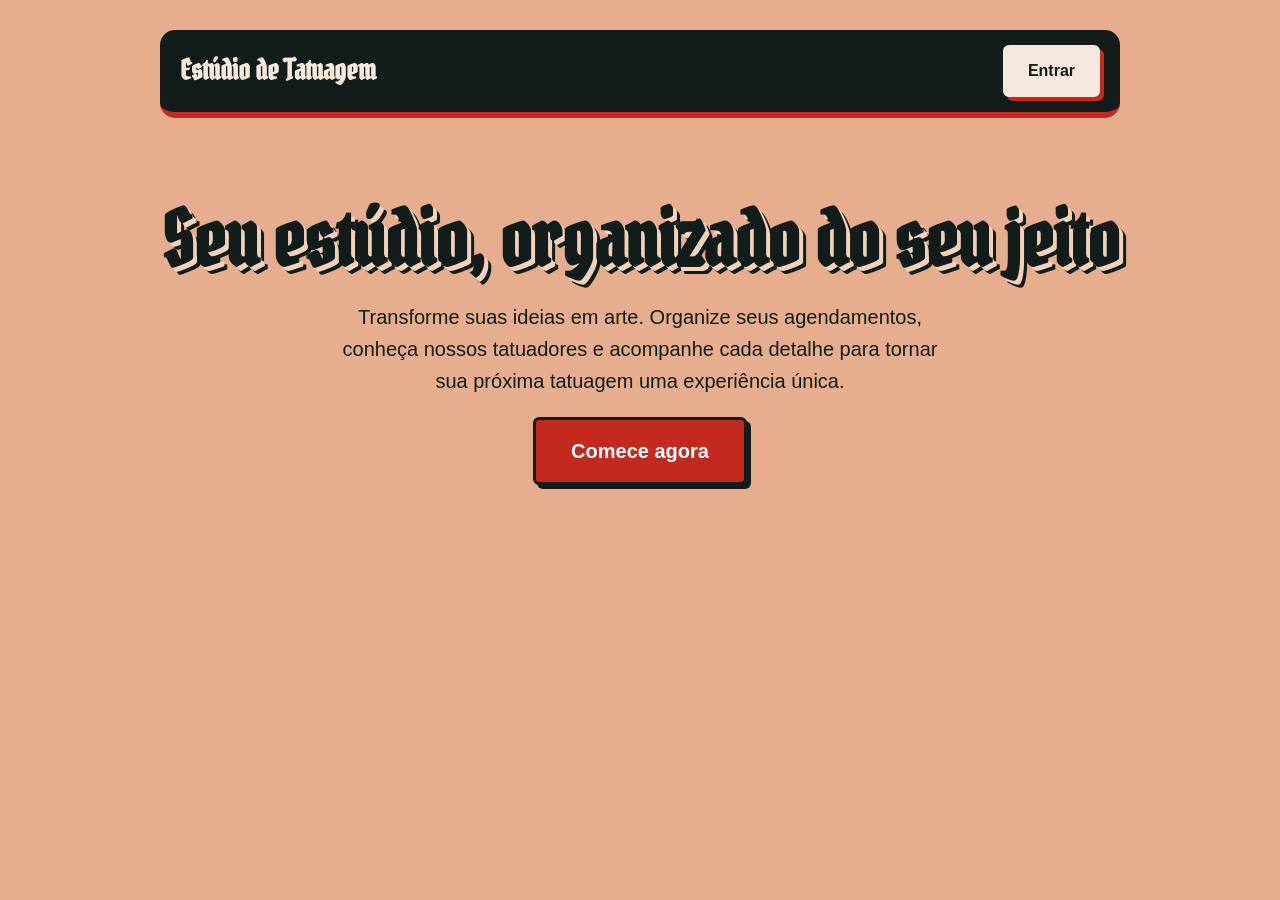
<file: frontend/index.html>
<!DOCTYPE html>
<html lang="pt-br">

<head>
  <meta charset="UTF-8">
  <title>Estúdio de Tatuagem</title>
  <link rel="stylesheet" href="index.css">
</head>

<body>

  <div class="container pt-4">
    <nav class="navbar navbar-dark bg-dark">
      <div class="container">
        <span class="navbar-brand">Estúdio de Tatuagem</span>
        <div>
          <a href="login.html" class="btn btn-light">Entrar</a>
        </div>
      </div>
    </nav>
  </div>

  <div class="container py-5 text-center">
    <h1 class="display-4">Seu estúdio, organizado do seu jeito</h1>
    <p class="lead">
      Transforme suas ideias em arte. Organize seus agendamentos, conheça nossos tatuadores e acompanhe cada detalhe
      para tornar sua próxima tatuagem uma experiência única.

    </p>
    <a href="cadastro.html" class="btn btn-primary btn-lg mt-3">Comece agora</a>
  </div>

</body>

</html>
</file>
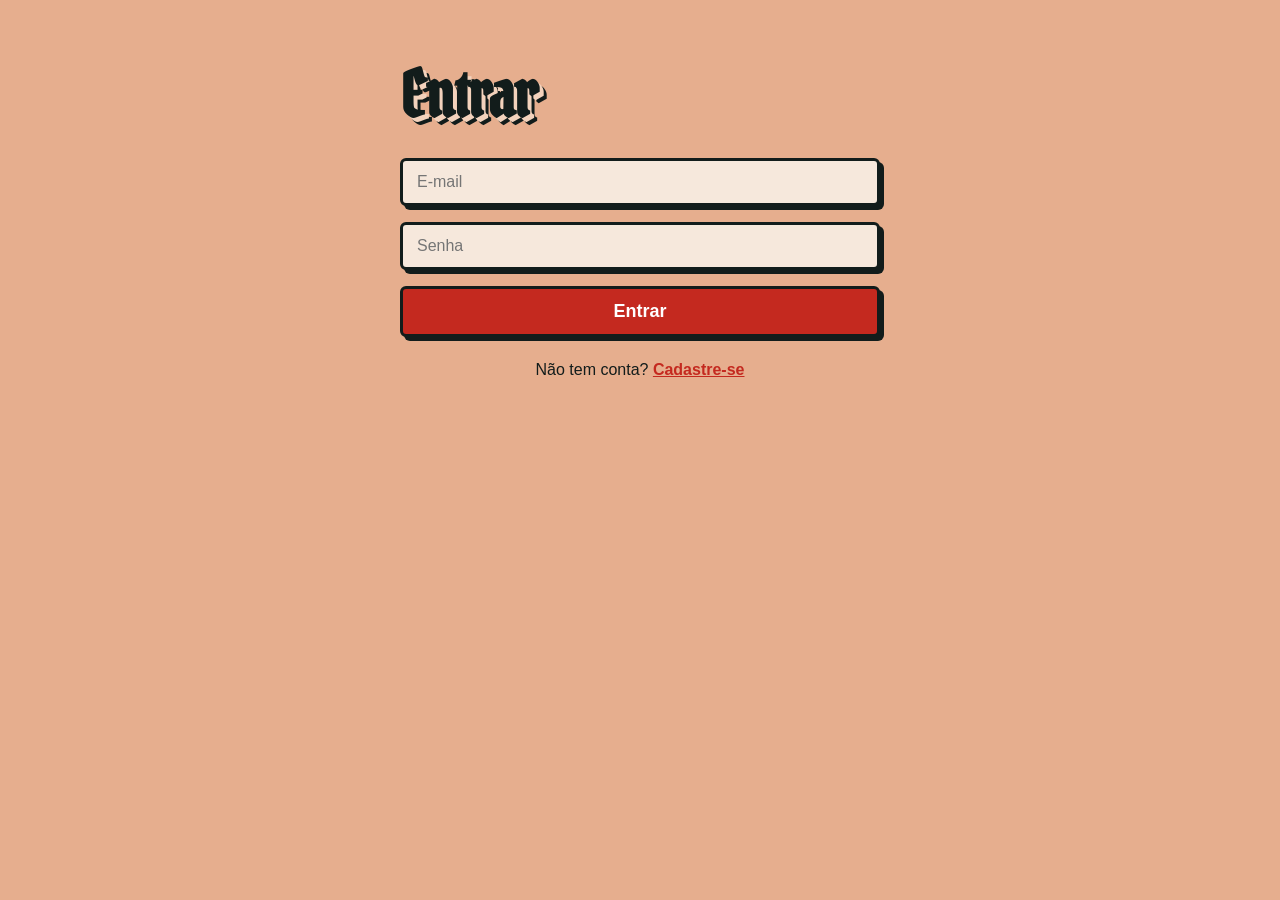
<file: frontend/agendamento.html>
<!DOCTYPE html>
<html lang="pt-br">

<head>
    <meta charset="UTF-8">
    <title>Agendamentos — Estúdio de Tatuagem</title>
    <link href="https://cdn.jsdelivr.net/npm/bootstrap@5.3.0/dist/css/bootstrap.min.css" rel="stylesheet">
</head>

<body class="container py-4">

    <nav class="navbar navbar-dark bg-dark mb-4">
        <div class="container">
            <span class="navbar-brand">Estúdio de Tatuagem</span>
            <div>
                <a href="clientes.html" class="text-light me-3">Clientes</a>
                <a href="senioridade.html" class="text-light me-3">Senioridade</a>
                <a href="estilos.html" class="text-light me-3">Estilos</a>
                <a href="tatuadores.html" class="text-light me-3">Tatuadores</a>
                <a href="agendamentos.html" class="text-light me-3">Agendamentos</a>
                <button onclick="sair()" class="btn btn-outline-light btn-sm">Sair</button>
            </div>
        </div>
    </nav>

    <h1>Agendamentos</h1>

    <!-- Formulário para cadastrar novo agendamento -->
    <form id="form-agendamento" class="row g-2 mt-2 mb-4">
        <div class="col-md-3">
            <select id="idcliente" class="form-select" required>
                <option value="">Cliente...</option>
            </select>
        </div>
        <div class="col-md-3">
            <select id="idtatuador" class="form-select" required>
                <option value="">Tatuador...</option>
            </select>
        </div>
        <div class="col-md-2">
            <input type="date" id="dataagendamento" class="form-control" required>
        </div>
        <div class="col-md-2">
            <input type="time" id="horaagendamento" class="form-control" required>
        </div>
        <div class="col-md-2">
            <input type="number" id="valortatuagem" class="form-control" placeholder="Valor (R$)" step="0.01" min="0">
        </div>
        <div class="col-md-12">
            <textarea id="descricaotatuagem" class="form-control" placeholder="Descrição da tatuagem"></textarea>
        </div>

        <div class="col-md-4">
            <label class="form-label">Desenho aprovado (imagem)</label>
            <input type="file" id="desenho" class="form-control" accept="image/*">
        </div>

        <!-- Esse bloco começa escondido — só aparece quando estamos editando um agendamento existente -->
        <div class="col-md-3" id="bloco-status" style="display: none;">
            <select id="status" class="form-select">
                <option value="pendente">Pendente</option>
                <option value="confirmado">Confirmado</option>
                <option value="concluido">Concluído</option>
                <option value="cancelado">Cancelado</option>
            </select>
        </div>

        <div class="col-md-2">
            <button id="btn-submit-agendamento" type="submit" class="btn btn-primary w-100">Cadastrar</button>
        </div>
    </form>

    <!-- Tabela onde os agendamentos vão aparecer -->
    <table class="table table-bordered">
        <thead>
            <tr>
                <th>ID</th>
                <th>Cliente</th>
                <th>Tatuador</th>
                <th>Data</th>
                <th>Hora</th>
                <th>Valor</th>
                <th>Status</th>
                <th>Desenho</th>
                <th>Ações</th>
            </tr>
        </thead>
        <tbody id="corpo-tabela">
            <!-- os agendamentos vão aparecer aqui -->
        </tbody>
    </table>

    <script src="js/auth.js"></script>
    <script src="js/agendamentos.js"></script>

</body>

</html>
</file>
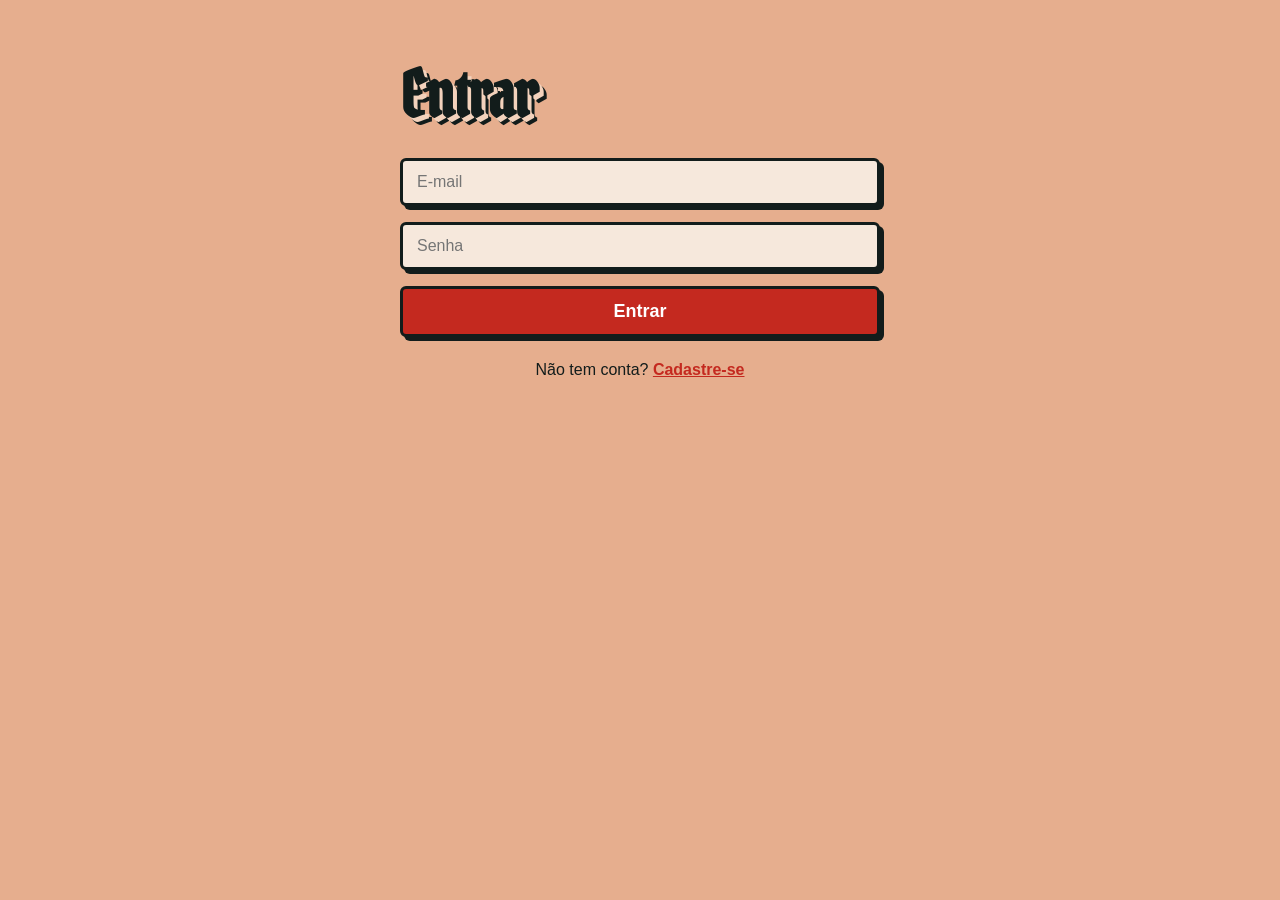
<file: frontend/agendamentos.html>
<!DOCTYPE html>
<html lang="pt-br">

<head>
    <meta charset="UTF-8">
    <title>Agendamentos — Estúdio de Tatuagem</title>
    <link href="agendamentos.css" rel="stylesheet">
</head>

<body class="container py-4">

    <nav class="navbar navbar-dark bg-dark mb-4">
        <div class="container">
            <span class="navbar-brand">Estúdio de Tatuagem</span>
            <div>
                <a href="clientes.html" class="text-light me-3">Clientes</a>
                <a href="senioridade.html" class="text-light me-3">Senioridade</a>
                <a href="estilos.html" class="text-light me-3">Estilos</a>
                <a href="tatuadores.html" class="text-light me-3">Tatuadores</a>
                <a href="agendamentos.html" class="text-light me-3">Agendamentos</a>
                <button onclick="sair()" class="btn btn-outline-light btn-sm">Sair</button>
            </div>
        </div>
    </nav>

    <h1>Agendamentos</h1>

    <!-- Formulário para cadastrar novo agendamento -->
    <form id="form-agendamento" class="row g-2 mt-2 mb-4">
        <div class="col-md-3">
            <select id="idcliente" class="form-select" required>
                <option value="">Cliente...</option>
            </select>
        </div>
        <div class="col-md-3">
            <select id="idtatuador" class="form-select" required>
                <option value="">Tatuador...</option>
            </select>
        </div>
        <div class="col-md-2">
            <input type="date" id="dataagendamento" class="form-control" required>
        </div>
        <div class="col-md-2">
            <input type="time" id="horaagendamento" class="form-control" required>
        </div>
        <div class="col-md-2">
            <input type="number" id="valortatuagem" class="form-control" placeholder="Valor (R$)" step="0.01" min="0">
        </div>
        <div class="col-md-12">
            <textarea id="descricaotatuagem" class="form-control" placeholder="Descrição da tatuagem"></textarea>
        </div>

        <div class="col-md-4">
            <label class="form-label">Desenho aprovado (imagem)</label>
            <input type="file" id="desenho" class="form-control" accept="image/*">
        </div>

        <!-- Esse bloco começa escondido — só aparece quando estamos editando um agendamento existente -->
        <div class="col-md-3" id="bloco-status" style="display: none;">
            <select id="status" class="form-select">
                <option value="pendente">Pendente</option>
                <option value="confirmado">Confirmado</option>
                <option value="concluido">Concluído</option>
                <option value="cancelado">Cancelado</option>
            </select>
        </div>

        <div class="col-md-2">
            <button id="btn-submit-agendamento" type="submit" class="btn btn-primary w-100">Cadastrar</button>
        </div>
    </form>

    <!-- Tabela onde os agendamentos vão aparecer -->
    <table class="table table-bordered">
        <thead>
            <tr>
                <th>ID</th>
                <th>Cliente</th>
                <th>Tatuador</th>
                <th>Data</th>
                <th>Hora</th>
                <th>Valor</th>
                <th>Status</th>
                <th>Desenho</th>
                <th>Ações</th>
            </tr>
        </thead>
        <tbody id="corpo-tabela">
            <!-- os agendamentos vão aparecer aqui -->
        </tbody>
    </table>

    <script src="js/auth.js"></script>
    <script src="js/agendamentos.js"></script>

</body>

</html>
</file>
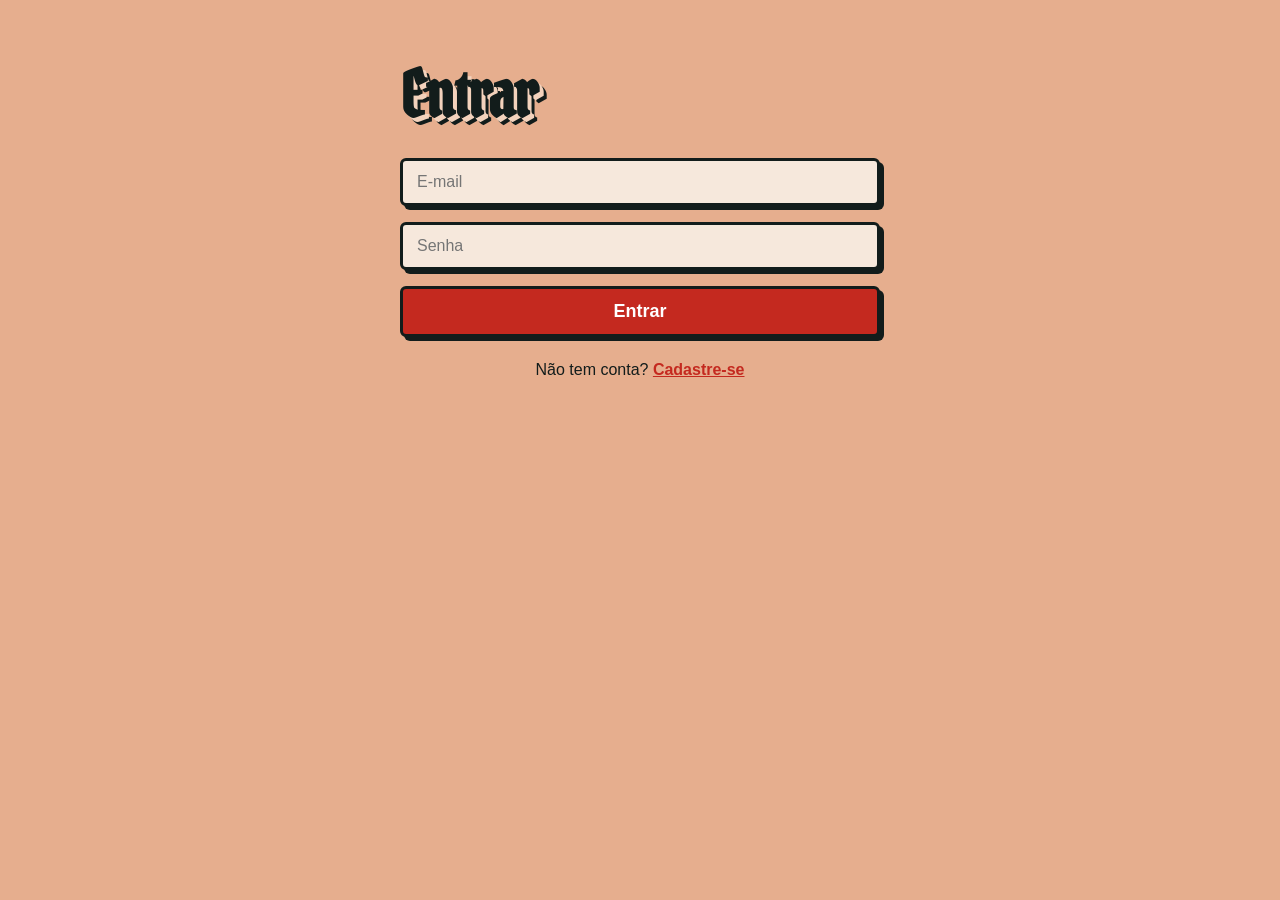
<file: frontend/cadastro.html>
<!DOCTYPE html>
<html lang="pt-br">
<head>
  <meta charset="UTF-8">
  <title>Cadastro — Estúdio de Tatuagem</title>
  <link href="cadastro.css" rel="stylesheet">
</head>
<body class="container py-5" style="max-width: 480px;">

  <h1 class="mb-4">Criar conta</h1>

  <form id="form-cadastro">
    <div class="mb-3">
      <input type="text" id="nome" class="form-control" placeholder="Nome" required>
    </div>
    <div class="mb-3">
      <input type="email" id="email" class="form-control" placeholder="E-mail" required>
    </div>
    <div class="mb-3">
      <input type="password" id="senha" class="form-control" placeholder="Senha" required>
    </div>
    <button type="submit" class="btn btn-primary w-100">Cadastrar</button>
  </form>

  <p class="mt-3 text-center">
    Já tem conta? <a href="login.html">Entrar</a>
  </p>

  <script src="js/auth.js"></script>
  <script src="js/cadastro.js"></script>

</body>
</html>
</file>
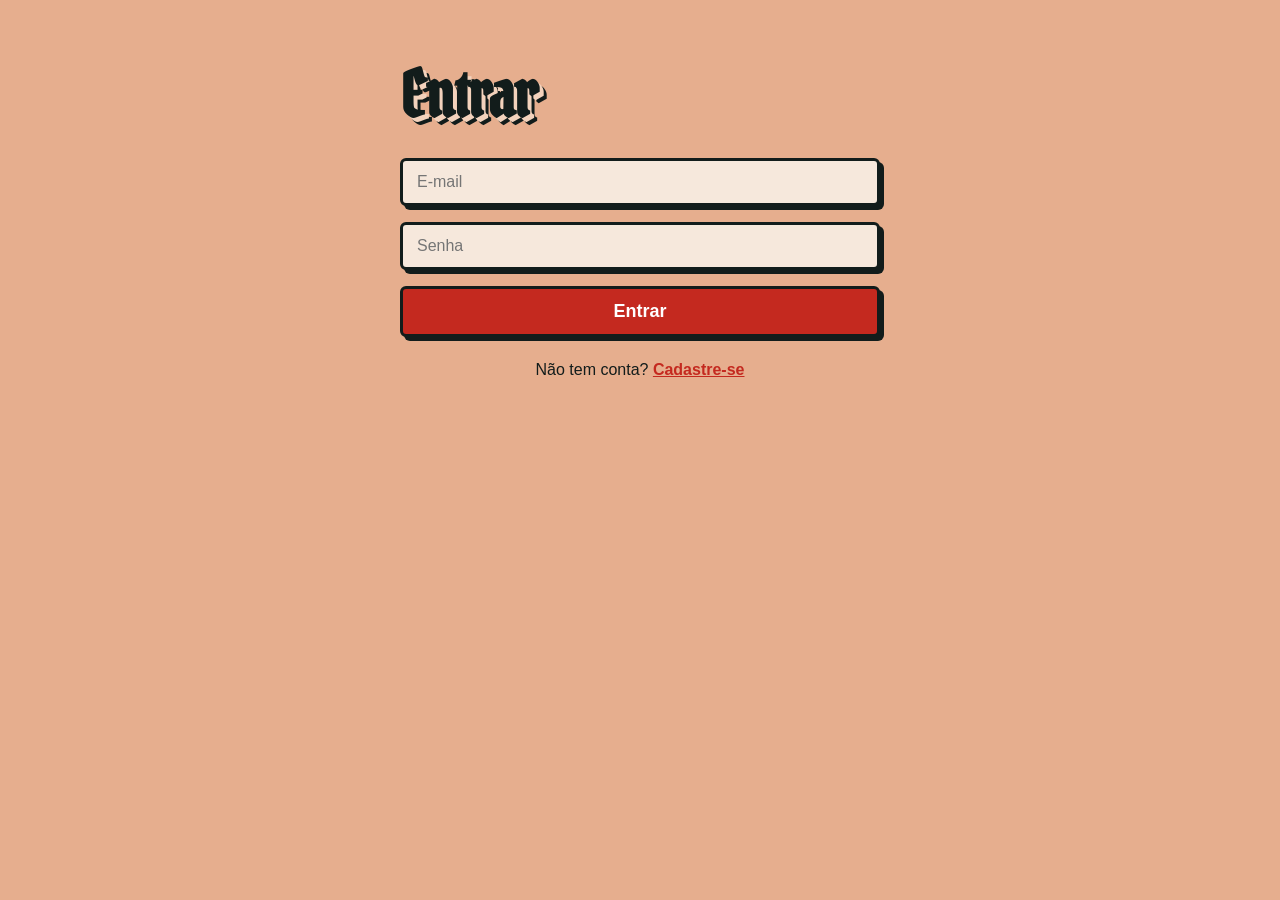
<file: frontend/clientes.html>
<!DOCTYPE html>
<html lang="pt-br">

<head>
  <meta charset="UTF-8">
  <title>Clientes — Estúdio de Tatuagem</title>
  <link href="clientes.css" rel="stylesheet">
</head>

<body class="container py-4">

  <nav class="navbar navbar-dark bg-dark mb-4">
    <div class="container">
      <span class="navbar-brand">Estúdio de Tatuagem</span>
      <div>
        <a href="clientes.html" class="text-light me-3">Clientes</a>
        <a href="senioridade.html" class="text-light me-3">Senioridade</a>
        <a href="estilos.html" class="text-light me-3">Estilos</a>
        <a href="tatuadores.html" class="text-light me-3">Tatuadores</a>
        <a href="agendamentos.html" class="text-light me-3">Agendamentos</a>
        <button onclick="sair()" class="btn btn-outline-light btn-sm">Sair</button>
      </div>
    </div>
  </nav>

  <h1>Clientes</h1>

  <!-- Formulário para cadastrar novo cliente -->
  <form id="form-cliente" class="row g-2 mt-2 mb-4">
    <div class="col-md-3">
      <input type="text" id="nome" class="form-control" placeholder="Nome" required>
    </div>
    <div class="col-md-2">
      <input type="text" id="cpf" class="form-control" placeholder="CPF (só números)" required>
    </div>
    <div class="col-md-2">
      <input type="text" id="telefone" class="form-control" placeholder="Telefone">
    </div>
    <div class="col-md-2">
      <input type="text" id="cidade" class="form-control" placeholder="Cidade">
    </div>
    <div class="col-md-1">
      <input type="text" id="uf" class="form-control" placeholder="UF" maxlength="2">
    </div>
    <div class="col-md-2">
      <button id="btn-submit-cliente" type="submit" class="btn btn-primary w-100">Cadastrar</button>
    </div>
  </form>

  <!-- Tabela onde os clientes vão aparecer -->
  <table class="table table-bordered">
    <thead>
      <tr>
        <th>ID</th>
        <th>Nome</th>
        <th>CPF</th>
        <th>Telefone</th>
        <th>Cidade</th>
        <th>UF</th>
        <th>Ações</th>
      </tr>
    </thead>
    <tbody id="corpo-tabela">
      <!-- os clientes vão aparecer aqui -->
    </tbody>
  </table>

  <script src="js/auth.js"></script>
  <!-- Importa o arquivo JavaScript separado -->
  <script src="js/clientes.js"></script>

</body>

</html>
</file>
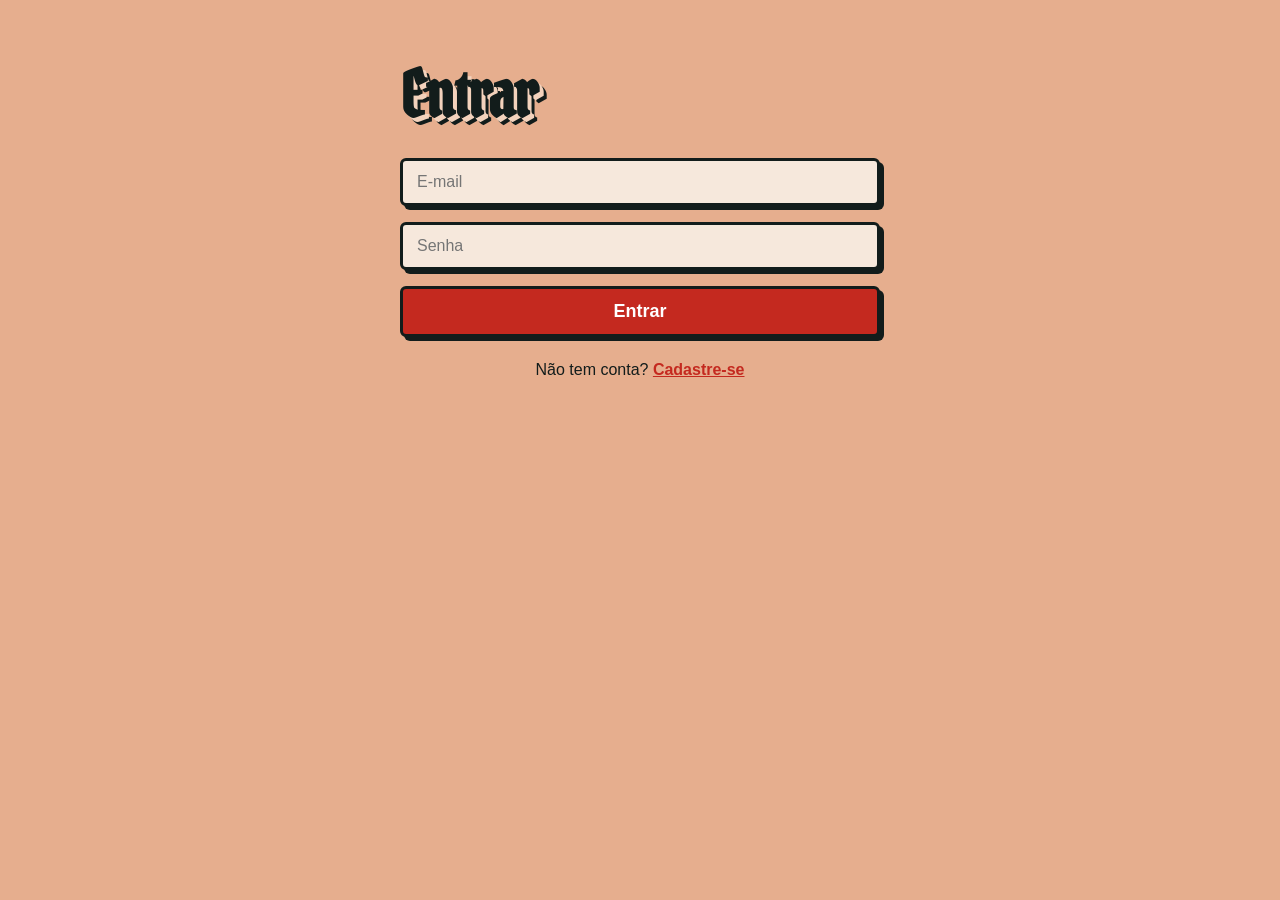
<file: frontend/estilos.html>
<!DOCTYPE html>
<html lang="pt-br">

<head>
  <meta charset="UTF-8">
  <title>Estilos — Estúdio de Tatuagem</title>
  <link href="estilos.css" rel="stylesheet">
</head>

<body class="container py-4">

  <nav class="navbar navbar-dark bg-dark mb-4">
    <div class="container">
      <span class="navbar-brand">Estúdio de Tatuagem</span>
      <div>
        <a href="clientes.html" class="text-light me-3">Clientes</a>
        <a href="senioridade.html" class="text-light me-3">Senioridade</a>
        <a href="estilos.html" class="text-light me-3">Estilos</a>
        <a href="tatuadores.html" class="text-light me-3">Tatuadores</a>
        <a href="agendamentos.html" class="text-light me-3">Agendamentos</a>
        <button onclick="sair()" class="btn btn-outline-light btn-sm">Sair</button>
      </div>
    </div>
  </nav>

  <h1>Estilos</h1>

  <form id="form-estilo" class="row g-2 mt-2 mb-4">
    <div class="col-md-4">
      <input type="text" id="descricao" class="form-control" placeholder="Descrição (ex: Blackwork)" required>
    </div>
    <div class="col-md-2">
      <button id="btn-submit-estilo" type="submit" class="btn btn-primary w-100">Cadastrar</button>
    </div>
  </form>

  <table class="table table-bordered">
    <thead>
      <tr>
        <th>ID</th>
        <th>Descrição</th>
        <th>Ações</th>
      </tr>
    </thead>
    <tbody id="corpo-tabela">
    </tbody>
  </table>

  <script src="js/auth.js"></script>
  <script src="js/estilos.js"></script>

</body>

</html>
</file>
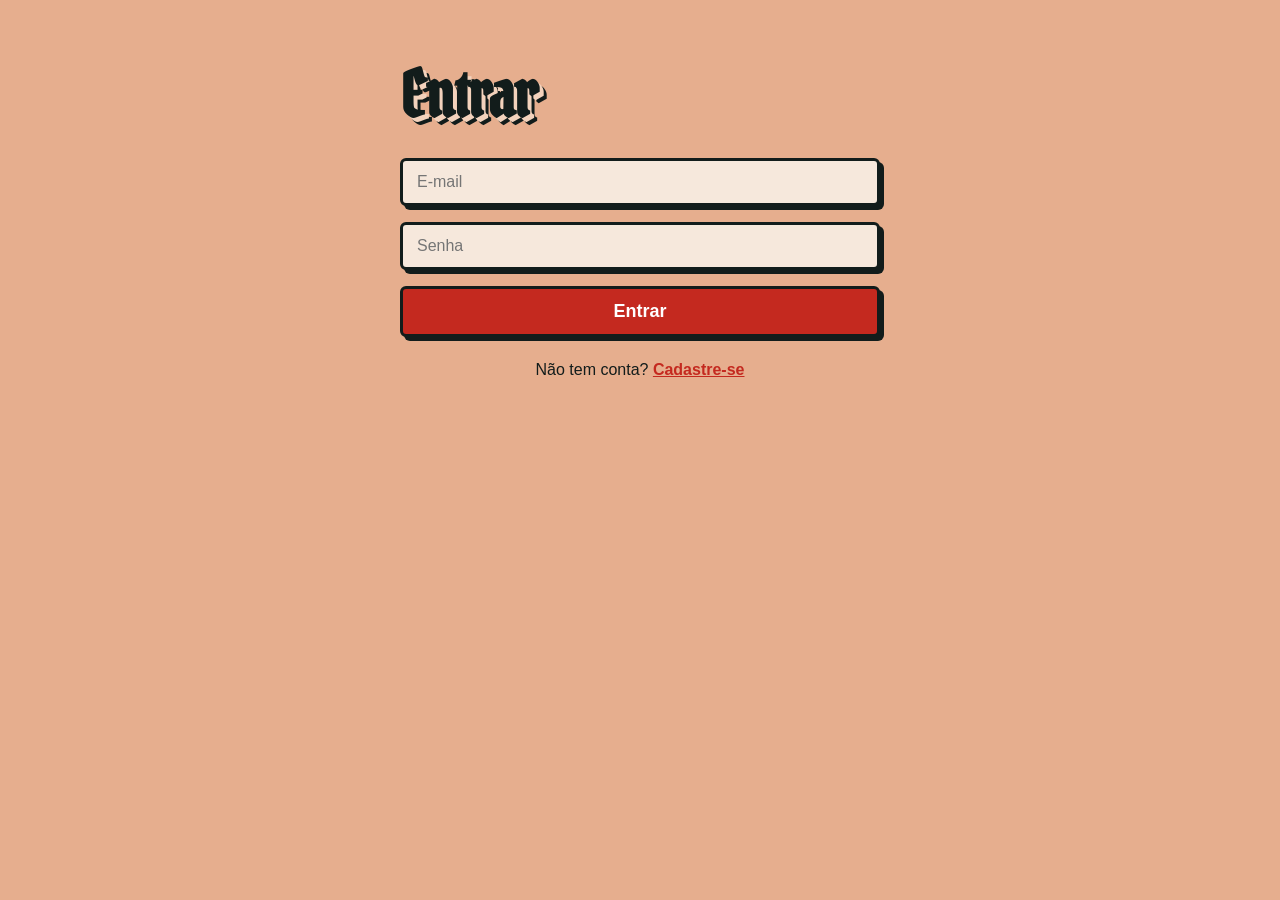
<file: frontend/login.html>
<!DOCTYPE html>
<html lang="pt-br">
<head>
  <meta charset="UTF-8">
  <title>Login — Estúdio de Tatuagem</title>
  <link rel="stylesheet" href="login.css">
</head>
<body class="container py-5" style="max-width: 480px;">

  <h1 class="mb-4">Entrar</h1>

  <form id="form-login">
    <div class="mb-3">
      <input type="email" id="email" class="form-control" placeholder="E-mail" required>
    </div>
    <div class="mb-3">
      <input type="password" id="senha" class="form-control" placeholder="Senha" required>
    </div>
    <button type="submit" class="btn btn-primary w-100">Entrar</button>
  </form>

  <p class="mt-3 text-center">
    Não tem conta? <a href="cadastro.html">Cadastre-se</a>
  </p>

  <script src="js/auth.js"></script>
  <script src="js/login.js"></script>

</body>
</html>
</file>
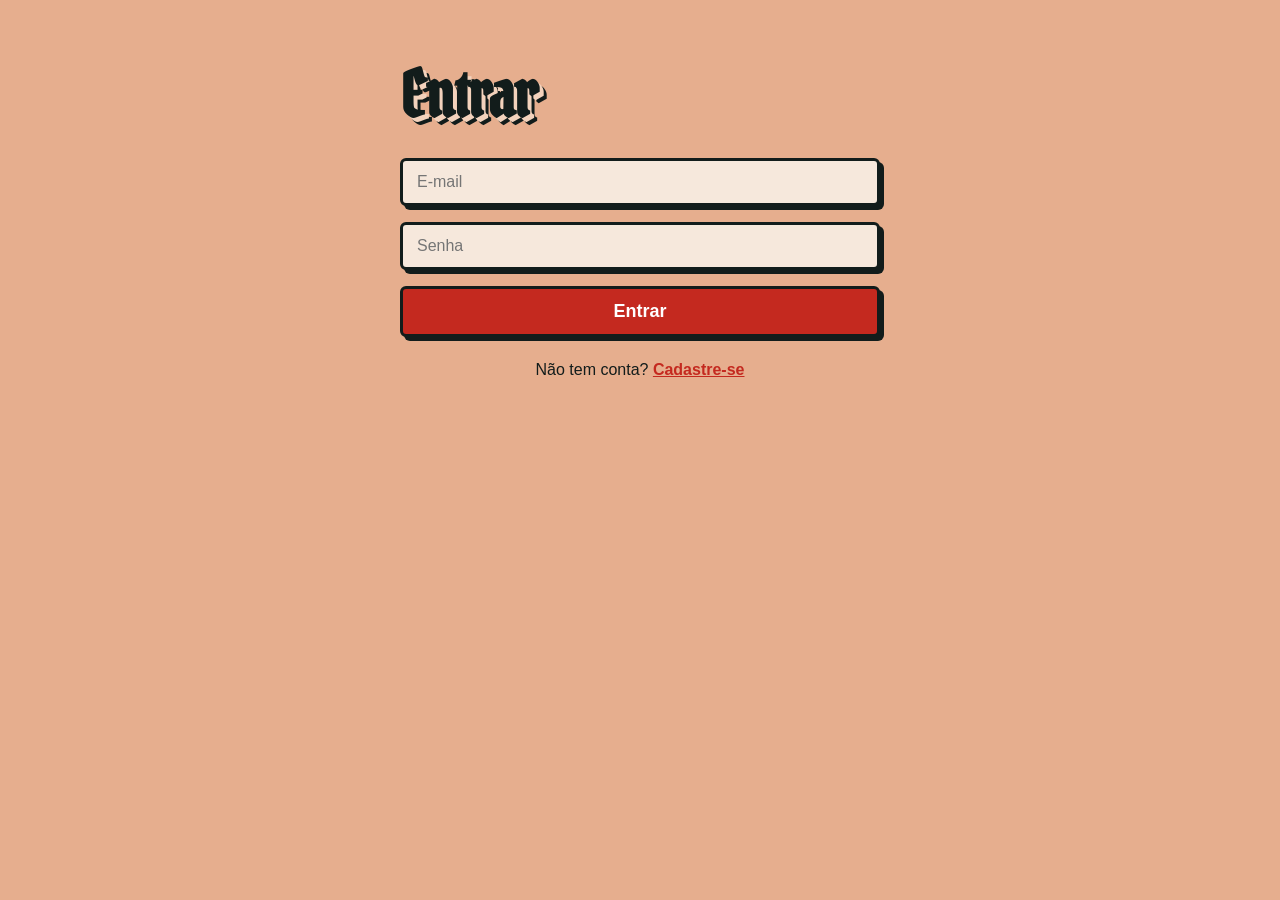
<file: frontend/senioridade.html>
<!DOCTYPE html>
<html lang="pt-br">

<head>
    <meta charset="UTF-8">
    <title>Senioridade — Estúdio de Tatuagem</title>
    <link href="senioridade.css" rel="stylesheet">
</head>

<body class="container py-4">

    <nav class="navbar navbar-dark bg-dark mb-4">
        <div class="container">
            <span class="navbar-brand">Estúdio de Tatuagem</span>
            <div>
                <a href="clientes.html" class="text-light me-3">Clientes</a>
                <a href="senioridade.html" class="text-light me-3">Senioridade</a>
                <a href="estilos.html" class="text-light me-3">Estilos</a>
                <a href="tatuadores.html" class="text-light me-3">Tatuadores</a>
                <a href="agendamentos.html" class="text-light me-3">Agendamentos</a>
                <button onclick="sair()" class="btn btn-outline-light btn-sm">Sair</button>
            </div>
        </div>
    </nav>

    <h1>Senioridade</h1>

    <!-- Formulário para cadastrar nova senioridade -->
    <form id="form-senioridade" class="row g-2 mt-2 mb-4">
        <div class="col-md-4">
            <input type="text" id="nome" class="form-control" placeholder="Nome (ex: Júnior)" required>
        </div>
        <div class="col-md-2">
            <button id="btn-submit-senioridade" type="submit" class="btn btn-primary w-100">Cadastrar</button>
        </div>
    </form>

    <!-- Tabela onde as senioridades vão aparecer -->
    <table class="table table-bordered">
        <thead>
            <tr>
                <th>ID</th>
                <th>Nome</th>
                <th>Ações</th>
            </tr>
        </thead>
        <tbody id="corpo-tabela">
            <!-- as senioridades vão aparecer aqui -->
        </tbody>
    </table>

    <script src="js/auth.js"></script>
    <script src="js/senioridade.js"></script>

</body>

</html>
</file>
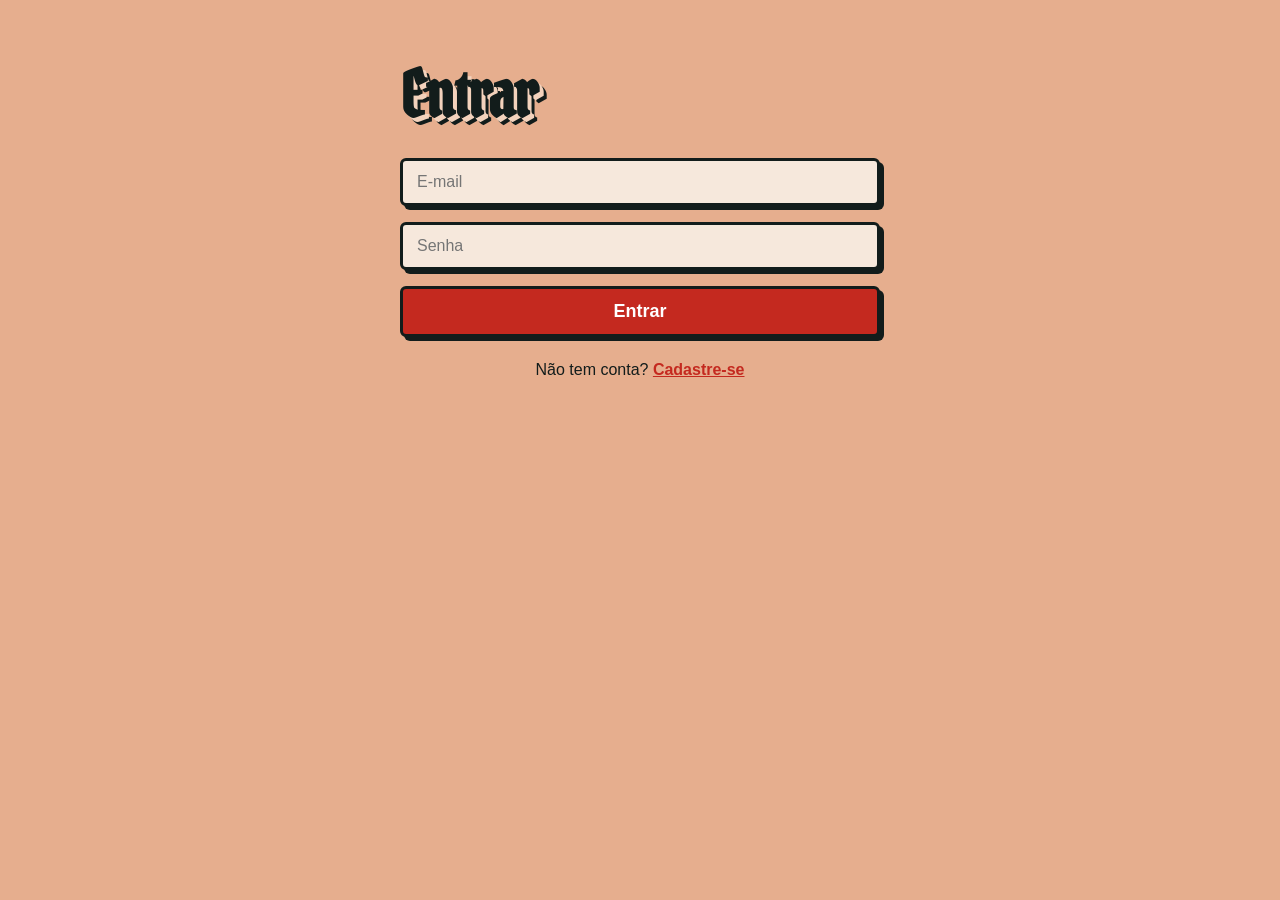
<file: frontend/tatuadores.html>
<!DOCTYPE html>
<html lang="pt-br">

<head>
    <meta charset="UTF-8">
    <title>Tatuadores — Estúdio de Tatuagem</title>
    <link href="tatuadores.css" rel="stylesheet">
</head>

<body class="container py-4">

    <nav class="navbar navbar-dark bg-dark mb-4">
        <div class="container">
            <span class="navbar-brand">Estúdio de Tatuagem</span>
            <div>
                <a href="clientes.html" class="text-light me-3">Clientes</a>
                <a href="senioridade.html" class="text-light me-3">Senioridade</a>
                <a href="estilos.html" class="text-light me-3">Estilos</a>
                <a href="tatuadores.html" class="text-light me-3">Tatuadores</a>
                <a href="agendamentos.html" class="text-light me-3">Agendamentos</a>
                <button onclick="sair()" class="btn btn-outline-light btn-sm">Sair</button>
            </div>
        </div>
    </nav>

    <h1>Tatuadores</h1>

    <!-- Formulário para cadastrar novo tatuador -->
    <form id="form-tatuador" class="row g-2 mt-2 mb-4">
        <div class="col-md-3">
            <input type="text" id="nometatuador" class="form-control" placeholder="Nome" required>
        </div>
        <div class="col-md-2">
            <input type="text" id="cpf" class="form-control" placeholder="CPF (só números)" required>
        </div>
        <div class="col-md-3">
            <input type="email" id="email" class="form-control" placeholder="E-mail">
        </div>
        <div class="col-md-2">
            <input type="text" id="telefone" class="form-control" placeholder="Telefone">
        </div>

        <div class="col-md-12">
            <label class="form-label">Estilos que domina</label>
            <div id="lista-estilos" class="d-flex flex-wrap gap-3">
                <!-- os checkboxes são preenchidos pelo JavaScript -->
            </div>
        </div>

        <div class="col-md-2">
            <select id="idsenioridade" class="form-select" required>
                <option value="">Senioridade...</option>
                <!-- as opções são preenchidas pelo JavaScript -->
            </select>


        </div>
        <div class="col-md-2">
            <button id="btn-submit-tatuador" type="submit" class="btn btn-primary w-100">Cadastrar</button>
        </div>
    </form>

    <!-- Tabela onde os tatuadores vão aparecer -->
    <table class="table table-bordered">
        <thead>
            <tr>
                <th>ID</th>
                <th>Nome</th>
                <th>CPF</th>
                <th>E-mail</th>
                <th>Telefone</th>
                <th>Senioridade</th>
                <th>Estilos</th>
                <th>Ações</th>

            </tr>
        </thead>
        <tbody id="corpo-tabela">
            <!-- os tatuadores vão aparecer aqui -->
        </tbody>
    </table>

    <script src="js/auth.js"></script>
    <script src="js/tatuadores.js"></script>

</body>

</html>
</file>
<file: frontend/index.css>
@import url("https://fonts.googleapis.com/css2?family=Pirata+One&display=swap");

body {
  margin: 0;
  background: #e6ae8e;
  color: #121c1b;
  font-family: Arial, sans-serif;
  line-height: 1.6;
}

.container {
  max-width: 1000px;
  margin: 0 auto;
  padding: 0 20px;
}

.py-5 {
  padding-top: 80px;
  padding-bottom: 80px;
}

.mt-3 {
  margin-top: 20px;
}

.text-center {
  text-align: center;
}

.navbar {
  width: calc(100% - 40px);
  max-width: 960px;
  margin: 30px auto 0;
  background: #121c1b;
  border-bottom: 6px solid #c4291f;
  border-radius: 15px;
}

.navbar .container {
  display: flex;
  justify-content: space-between;
  align-items: center;
  padding-top: 15px;
  padding-bottom: 15px;
}

.navbar-brand {
  color: #f6e8dc;
  font-family: 'Pirata One', Georgia, serif;
  font-size: 28px;
  font-weight: bold;
}

.btn {
  display: inline-block;
  padding: 10px 22px;
  border: 3px solid #121c1b;
  border-radius: 6px;
  font-weight: bold;
  text-decoration: none;
  box-shadow: 4px 4px 0 #121c1b;
}

.btn:hover {
  transform: translate(-2px, -2px);
  box-shadow: 6px 6px 0 #121c1b;
}

.btn-light {
  background: #f6e8dc;
  border-color: #f6e8dc;
  color: #121c1b;
  box-shadow: 4px 4px 0 #c4291f;
}

.btn-primary {
  background: #c4291f;
  color: white;
}

.btn-lg {
  padding: 15px 35px;
  font-size: 20px;
}

.display-4 {
  font-family: 'Pirata One', Georgia, serif;
  font-size: 76px;
  line-height: 1.1;
  margin: 0 0 20px;
  text-shadow: 4px 4px 0 #f3d2bc, 7px 7px 0 #121c1b;
}

.lead {
  max-width: 600px;
  margin: 0 auto;
  font-size: 20px;
}
</file>
<file: frontend/agendamentos.css>
@import url("https://fonts.googleapis.com/css2?family=Pirata+One&display=swap");

body {
  margin: 0;
  background: #e6ae8e;
  color: #121c1b;
  font-family: Arial, sans-serif;
  line-height: 1.6;
}

.container {
  max-width: 1100px;
  margin: 0 auto;
  padding: 0 20px;
}

.py-4 {
  padding-top: 30px;
  padding-bottom: 40px;
}

.mt-2 {
  margin-top: 10px;
}

.mb-4 {
  margin-bottom: 28px;
}

.me-3 {
  margin-right: 16px;
}

.w-100 {
  width: 100%;
}

.navbar {
  background: #121c1b;
  border-bottom: 6px solid #c4291f;
  border-radius: 15px;
}

.navbar .container {
  display: flex;
  flex-wrap: wrap;
  justify-content: space-between;
  align-items: center;
  gap: 10px;
  padding-top: 14px;
  padding-bottom: 14px;
}

.navbar-brand {
  color: #f6e8dc;
  font-family: 'Pirata One', Georgia, serif;
  font-size: 28px;
}

.text-light {
  color: #f6e8dc;
  font-weight: bold;
  text-decoration: none;
}

.text-light:hover {
  color: #e6ae8e;
}

h1 {
  font-family: 'Pirata One', Georgia, serif;
  font-size: 64px;
  line-height: 1.1;
  margin: 0;
  text-shadow: 4px 4px 0 #f3d2bc, 7px 7px 0 #121c1b;
}

.row {
  display: grid;
  grid-template-columns: repeat(12, 1fr);
  gap: 10px;
}

.col-md-1 {
  grid-column: span 1;
}

.col-md-2 {
  grid-column: span 2;
}

.col-md-3 {
  grid-column: span 3;
}

.col-md-4 {
  grid-column: span 4;
}

.col-md-12 {
  grid-column: span 12;
}

#btn-submit-agendamento {
  position: relative;
  top: 30px;
}

.form-control,
.form-select {
  width: 100%;
  box-sizing: border-box;
  padding: 10px 12px;
  border: 3px solid #121c1b;
  border-radius: 6px;
  background: #f6e8dc;
  color: #121c1b;
  font-size: 15px;
}

.form-control:focus,
.form-select:focus {
  outline: 3px solid #c4291f;
  outline-offset: 2px;
}

.btn {
  display: inline-block;
  padding: 10px 18px;
  border: 3px solid #121c1b;
  border-radius: 6px;
  font-size: 16px;
  font-weight: bold;
  cursor: pointer;
  box-shadow: 4px 4px 0 #121c1b;
}

.btn:hover {
  transform: translate(-2px, -2px);
  box-shadow: 6px 6px 0 #121c1b;
}

.btn-sm {
  padding: 4px 10px;
  font-size: 14px;
  box-shadow: 3px 3px 0 #121c1b;
}

.btn-primary {
  background: #c4291f;
  color: white;
}

.btn-warning {
  background: #e9b949;
  color: #121c1b;
}

.btn-danger {
  background: #121c1b;
  color: white;
}

.btn-outline-light {
  background: transparent;
  border-color: #f6e8dc;
  color: #f6e8dc;
  box-shadow: 3px 3px 0 #c4291f;
}

.btn-outline-light:hover {
  background: #f6e8dc;
  color: #121c1b;
  box-shadow: 5px 5px 0 #c4291f;
}

.table {
  width: 100%;
  border-collapse: collapse;
  background: #f6e8dc;
  box-shadow: 5px 5px 0 #121c1b;
}

.table th,
.table td {
  padding: 10px 12px;
  text-align: left;
}

.table-bordered th,
.table-bordered td {
  border: 2px solid #121c1b;
}

.table th {
  background: #121c1b;
  color: #f6e8dc;
}

@media (max-width: 768px) {
  .row>* {
    grid-column: span 12;
  }

  .table {
    display: block;
    overflow-x: auto;
  }
}

.form-label {
  display: block;
  margin-bottom: 6px;
  font-weight: bold;
}

textarea.form-control {
  min-height: 90px;
  resize: vertical;
  font-family: Arial, sans-serif;
}

input[type="file"].form-control {
  background: #f6e8dc;
  padding: 7px 10px;
}

.table img {
  max-width: 70px;
  border: 2px solid #121c1b;
  border-radius: 4px;
}
</file>
<file: frontend/cadastro.css>
@import url("https://fonts.googleapis.com/css2?family=Pirata+One&display=swap");

body {
  margin: 0;
  background: #e6ae8e;
  color: #121c1b;
  font-family: Arial, sans-serif;
  line-height: 1.6;
}

.container {
  max-width: 1000px;
  margin: 0 auto;
  padding: 0 20px;
}

.py-5 {
  padding-top: 60px;
  padding-bottom: 60px;
}

.mb-3 {
  margin-bottom: 16px;
}

.mb-4 {
  margin-bottom: 28px;
}

.mt-3 {
  margin-top: 20px;
}

.text-center {
  text-align: center;
}

.w-100 {
  width: 100%;
}

h1 {
  font-family: 'Pirata One', Georgia, serif;
  font-size: 64px;
  line-height: 1.1;
  margin: 0;
  text-shadow: 4px 4px 0 #f3d2bc, 7px 7px 0 #121c1b;
}

.form-control {
  width: 100%;
  box-sizing: border-box;
  padding: 12px 14px;
  border: 3px solid #121c1b;
  border-radius: 6px;
  background: #f6e8dc;
  color: #121c1b;
  font-size: 16px;
  box-shadow: 4px 4px 0 #121c1b;
}

.form-control:focus {
  outline: 3px solid #c4291f;
  outline-offset: 2px;
}

.btn {
  display: inline-block;
  padding: 12px 22px;
  border: 3px solid #121c1b;
  border-radius: 6px;
  font-size: 18px;
  font-weight: bold;
  cursor: pointer;
  box-shadow: 4px 4px 0 #121c1b;
}

.btn:hover {
  transform: translate(-2px, -2px);
  box-shadow: 6px 6px 0 #121c1b;
}

.btn-primary {
  background: #c4291f;
  color: white;
}

a {
  color: #c4291f;
  font-weight: bold;
}
</file>
<file: frontend/clientes.css>
@import url("https://fonts.googleapis.com/css2?family=Pirata+One&display=swap");

body {
  margin: 0;
  background: #e6ae8e;
  color: #121c1b;
  font-family: Arial, sans-serif;
  line-height: 1.6;
}

.container {
  max-width: 1100px;
  margin: 0 auto;
  padding: 0 20px;
}

.py-4 {
  padding-top: 30px;
  padding-bottom: 40px;
}

.mt-2 {
  margin-top: 10px;
}

.mb-4 {
  margin-bottom: 28px;
}

.me-3 {
  margin-right: 16px;
}

.w-100 {
  width: 100%;
}

.navbar {
  background: #121c1b;
  border-bottom: 6px solid #c4291f;
  border-radius: 15px;
}

.navbar .container {
  display: flex;
  flex-wrap: wrap;
  justify-content: space-between;
  align-items: center;
  gap: 10px;
  padding-top: 14px;
  padding-bottom: 14px;
}

.navbar-brand {
  color: #f6e8dc;
  font-family: 'Pirata One', Georgia, serif;
  font-size: 28px;
}

.text-light {
  color: #f6e8dc;
  font-weight: bold;
  text-decoration: none;
}

.text-light:hover {
  color: #e6ae8e;
}

h1 {
  font-family: 'Pirata One', Georgia, serif;
  font-size: 64px;
  line-height: 1.1;
  margin: 0;
  text-shadow: 4px 4px 0 #f3d2bc, 7px 7px 0 #121c1b;
}

.row {
  display: grid;
  grid-template-columns: repeat(12, 1fr);
  gap: 10px;
}

.col-md-1 {
  grid-column: span 1;
}

.col-md-2 {
  grid-column: span 2;
}

.col-md-3 {
  grid-column: span 3;
}

.form-control {
  width: 100%;
  box-sizing: border-box;
  padding: 10px 12px;
  border: 3px solid #121c1b;
  border-radius: 6px;
  background: #f6e8dc;
  color: #121c1b;
  font-size: 15px;
}

.form-control:focus {
  outline: 3px solid #c4291f;
  outline-offset: 2px;
}

.btn {
  display: inline-block;
  padding: 10px 18px;
  border: 3px solid #121c1b;
  border-radius: 6px;
  font-size: 16px;
  font-weight: bold;
  cursor: pointer;
  box-shadow: 4px 4px 0 #121c1b;
}

.btn:hover {
  transform: translate(-2px, -2px);
  box-shadow: 6px 6px 0 #121c1b;
}

.btn-sm {
  padding: 4px 10px;
  font-size: 14px;
  box-shadow: 3px 3px 0 #121c1b;
}

.btn-primary {
  background: #c4291f;
  color: white;
}

.btn-warning {
  background: #e9b949;
  color: #121c1b;
}

.btn-danger {
  background: #121c1b;
  color: white;
}

.btn-outline-light {
  background: transparent;
  border-color: #f6e8dc;
  color: #f6e8dc;
  box-shadow: 3px 3px 0 #c4291f;
}

.btn-outline-light:hover {
  background: #f6e8dc;
  color: #121c1b;
  box-shadow: 5px 5px 0 #c4291f;
}

.table {
  width: 100%;
  border-collapse: collapse;
  background: #f6e8dc;
  box-shadow: 5px 5px 0 #121c1b;
}

.table th,
.table td {
  padding: 10px 12px;
  text-align: left;
}

.table-bordered th,
.table-bordered td {
  border: 2px solid #121c1b;
}

.table th {
  background: #121c1b;
  color: #f6e8dc;
}

@media (max-width: 768px) {
  .row>* {
    grid-column: span 12;
  }

  .table {
    display: block;
    overflow-x: auto;
  }
}
</file>
<file: frontend/estilos.css>
@import url("https://fonts.googleapis.com/css2?family=Pirata+One&display=swap");

body {
  margin: 0;
  background: #e6ae8e;
  color: #121c1b;
  font-family: Arial, sans-serif;
  line-height: 1.6;
}

.container {
  max-width: 1100px;
  margin: 0 auto;
  padding: 0 20px;
}

.py-4 {
  padding-top: 30px;
  padding-bottom: 40px;
}

.mt-2 {
  margin-top: 10px;
}

.mb-4 {
  margin-bottom: 28px;
}

.me-3 {
  margin-right: 16px;
}

.w-100 {
  width: 100%;
}

.navbar {
  background: #121c1b;
  border-bottom: 6px solid #c4291f;
  border-radius: 15px;
}

.navbar .container {
  display: flex;
  flex-wrap: wrap;
  justify-content: space-between;
  align-items: center;
  gap: 10px;
  padding-top: 14px;
  padding-bottom: 14px;
}

.navbar-brand {
  color: #f6e8dc;
  font-family: 'Pirata One', Georgia, serif;
  font-size: 28px;
}

.text-light {
  color: #f6e8dc;
  font-weight: bold;
  text-decoration: none;
}

.text-light:hover {
  color: #e6ae8e;
}

h1 {
  font-family: 'Pirata One', Georgia, serif;
  font-size: 64px;
  line-height: 1.1;
  margin: 0;
  text-shadow: 4px 4px 0 #f3d2bc, 7px 7px 0 #121c1b;
}

.row {
  display: grid;
  grid-template-columns: repeat(12, 1fr);
  gap: 10px;
}

.col-md-1 {
  grid-column: span 1;
}

.col-md-2 {
  grid-column: span 2;
}

.col-md-3 {
  grid-column: span 3;
}

.col-md-4 {
  grid-column: span 4;
}

.form-control {
  width: 100%;
  box-sizing: border-box;
  padding: 10px 12px;
  border: 3px solid #121c1b;
  border-radius: 6px;
  background: #f6e8dc;
  color: #121c1b;
  font-size: 15px;
}

.form-control:focus {
  outline: 3px solid #c4291f;
  outline-offset: 2px;
}

.btn {
  display: inline-block;
  padding: 10px 18px;
  border: 3px solid #121c1b;
  border-radius: 6px;
  font-size: 16px;
  font-weight: bold;
  cursor: pointer;
  box-shadow: 4px 4px 0 #121c1b;
}

.btn:hover {
  transform: translate(-2px, -2px);
  box-shadow: 6px 6px 0 #121c1b;
}

.btn-sm {
  padding: 4px 10px;
  font-size: 14px;
  box-shadow: 3px 3px 0 #121c1b;
}

.btn-primary {
  background: #c4291f;
  color: white;
}

.btn-warning {
  background: #e9b949;
  color: #121c1b;
}

.btn-danger {
  background: #121c1b;
  color: white;
}

.btn-outline-light {
  background: transparent;
  border-color: #f6e8dc;
  color: #f6e8dc;
  box-shadow: 3px 3px 0 #c4291f;
}

.btn-outline-light:hover {
  background: #f6e8dc;
  color: #121c1b;
  box-shadow: 5px 5px 0 #c4291f;
}

.table {
  width: 100%;
  border-collapse: collapse;
  background: #f6e8dc;
  box-shadow: 5px 5px 0 #121c1b;
}

.table th,
.table td {
  padding: 10px 12px;
  text-align: left;
}

.table-bordered th,
.table-bordered td {
  border: 2px solid #121c1b;
}

.table th {
  background: #121c1b;
  color: #f6e8dc;
}

@media (max-width: 768px) {
  .row>* {
    grid-column: span 12;
  }

  .table {
    display: block;
    overflow-x: auto;
  }
}
</file>
<file: frontend/login.css>
@import url("https://fonts.googleapis.com/css2?family=Pirata+One&display=swap");

body {
  margin: 0;
  background: #e6ae8e;
  color: #121c1b;
  font-family: Arial, sans-serif;
  line-height: 1.6;
}

.container {
  max-width: 1000px;
  margin: 0 auto;
  padding: 0 20px;
}

.py-5 {
  padding-top: 60px;
  padding-bottom: 60px;
}

.mb-3 {
  margin-bottom: 16px;
}

.mb-4 {
  margin-bottom: 28px;
}

.mt-3 {
  margin-top: 20px;
}

.text-center {
  text-align: center;
}

.w-100 {
  width: 100%;
}

h1 {
  font-family: 'Pirata One', Georgia, serif;
  font-size: 64px;
  line-height: 1.1;
  margin: 0;
  text-shadow: 4px 4px 0 #f3d2bc, 7px 7px 0 #121c1b;
}

.form-control {
  width: 100%;
  box-sizing: border-box;
  padding: 12px 14px;
  border: 3px solid #121c1b;
  border-radius: 6px;
  background: #f6e8dc;
  color: #121c1b;
  font-size: 16px;
  box-shadow: 4px 4px 0 #121c1b;
}

.form-control:focus {
  outline: 3px solid #c4291f;
  outline-offset: 2px;
}

.btn {
  display: inline-block;
  padding: 12px 22px;
  border: 3px solid #121c1b;
  border-radius: 6px;
  font-size: 18px;
  font-weight: bold;
  cursor: pointer;
  box-shadow: 4px 4px 0 #121c1b;
}

.btn:hover {
  transform: translate(-2px, -2px);
  box-shadow: 6px 6px 0 #121c1b;
}

.btn-primary {
  background: #c4291f;
  color: white;
}

a {
  color: #c4291f;
  font-weight: bold;
}
</file>
<file: frontend/senioridade.css>
@import url("https://fonts.googleapis.com/css2?family=Pirata+One&display=swap");

body {
  margin: 0;
  background: #e6ae8e;
  color: #121c1b;
  font-family: Arial, sans-serif;
  line-height: 1.6;
}

.container {
  max-width: 1100px;
  margin: 0 auto;
  padding: 0 20px;
}

.py-4 {
  padding-top: 30px;
  padding-bottom: 40px;
}

.mt-2 {
  margin-top: 10px;
}

.mb-4 {
  margin-bottom: 28px;
}

.me-3 {
  margin-right: 16px;
}

.w-100 {
  width: 100%;
}

.navbar {
  background: #121c1b;
  border-bottom: 6px solid #c4291f;
  border-radius: 15px;
}

.navbar .container {
  display: flex;
  flex-wrap: wrap;
  justify-content: space-between;
  align-items: center;
  gap: 10px;
  padding-top: 14px;
  padding-bottom: 14px;
}

.navbar-brand {
  color: #f6e8dc;
  font-family: 'Pirata One', Georgia, serif;
  font-size: 28px;
}

.text-light {
  color: #f6e8dc;
  font-weight: bold;
  text-decoration: none;
}

.text-light:hover {
  color: #e6ae8e;
}

h1 {
  font-family: 'Pirata One', Georgia, serif;
  font-size: 64px;
  line-height: 1.1;
  margin: 0;
  text-shadow: 4px 4px 0 #f3d2bc, 7px 7px 0 #121c1b;
}

.row {
  display: grid;
  grid-template-columns: repeat(12, 1fr);
  gap: 10px;
}

.col-md-1 {
  grid-column: span 1;
}

.col-md-2 {
  grid-column: span 2;
}

.col-md-3 {
  grid-column: span 3;
}

.col-md-4 {
  grid-column: span 4;
}

.form-control {
  width: 100%;
  box-sizing: border-box;
  padding: 10px 12px;
  border: 3px solid #121c1b;
  border-radius: 6px;
  background: #f6e8dc;
  color: #121c1b;
  font-size: 15px;
}

.form-control:focus {
  outline: 3px solid #c4291f;
  outline-offset: 2px;
}

.btn {
  display: inline-block;
  padding: 10px 18px;
  border: 3px solid #121c1b;
  border-radius: 6px;
  font-size: 16px;
  font-weight: bold;
  cursor: pointer;
  box-shadow: 4px 4px 0 #121c1b;
}

.btn:hover {
  transform: translate(-2px, -2px);
  box-shadow: 6px 6px 0 #121c1b;
}

.btn-sm {
  padding: 4px 10px;
  font-size: 14px;
  box-shadow: 3px 3px 0 #121c1b;
}

.btn-primary {
  background: #c4291f;
  color: white;
}

.btn-warning {
  background: #e9b949;
  color: #121c1b;
}

.btn-danger {
  background: #121c1b;
  color: white;
}

.btn-outline-light {
  background: transparent;
  border-color: #f6e8dc;
  color: #f6e8dc;
  box-shadow: 3px 3px 0 #c4291f;
}

.btn-outline-light:hover {
  background: #f6e8dc;
  color: #121c1b;
  box-shadow: 5px 5px 0 #c4291f;
}

.table {
  width: 100%;
  border-collapse: collapse;
  background: #f6e8dc;
  box-shadow: 5px 5px 0 #121c1b;
}

.table th,
.table td {
  padding: 10px 12px;
  text-align: left;
}

.table-bordered th,
.table-bordered td {
  border: 2px solid #121c1b;
}

.table th {
  background: #121c1b;
  color: #f6e8dc;
}

@media (max-width: 768px) {
  .row>* {
    grid-column: span 12;
  }

  .table {
    display: block;
    overflow-x: auto;
  }
}
</file>
<file: frontend/tatuadores.css>
@import url("https://fonts.googleapis.com/css2?family=Pirata+One&display=swap");

body {
  margin: 0;
  background: #e6ae8e;
  color: #121c1b;
  font-family: Arial, sans-serif;
  line-height: 1.6;
}

.container {
  max-width: 1100px;
  margin: 0 auto;
  padding: 0 20px;
}

.py-4 {
  padding-top: 30px;
  padding-bottom: 40px;
}

.mt-2 {
  margin-top: 10px;
}

.mb-4 {
  margin-bottom: 28px;
}

.me-3 {
  margin-right: 16px;
}

.w-100 {
  width: 100%;
}

.navbar {
  background: #121c1b;
  border-bottom: 6px solid #c4291f;
  border-radius: 15px;
}

.navbar .container {
  display: flex;
  flex-wrap: wrap;
  justify-content: space-between;
  align-items: center;
  gap: 10px;
  padding-top: 14px;
  padding-bottom: 14px;
}

.navbar-brand {
  color: #f6e8dc;
  font-family: 'Pirata One', Georgia, serif;
  font-size: 28px;
}

.text-light {
  color: #f6e8dc;
  font-weight: bold;
  text-decoration: none;
}

.text-light:hover {
  color: #e6ae8e;
}

h1 {
  font-family: 'Pirata One', Georgia, serif;
  font-size: 64px;
  line-height: 1.1;
  margin: 0;
  text-shadow: 4px 4px 0 #f3d2bc, 7px 7px 0 #121c1b;
}

.row {
  display: grid;
  grid-template-columns: repeat(12, 1fr);
  gap: 10px;
}

.col-md-1 {
  grid-column: span 1;
}

.col-md-2 {
  grid-column: span 2;
}

.col-md-3 {
  grid-column: span 3;
}

.col-md-4 {
  grid-column: span 4;
}

.col-md-12 {
  grid-column: span 12;
}

.form-control,
.form-select {
  width: 100%;
  box-sizing: border-box;
  padding: 10px 12px;
  border: 3px solid #121c1b;
  border-radius: 6px;
  background: #f6e8dc;
  color: #121c1b;
  font-size: 15px;
}

.form-control:focus,
.form-select:focus {
  outline: 3px solid #c4291f;
  outline-offset: 2px;
}

.btn {
  display: inline-block;
  padding: 10px 18px;
  border: 3px solid #121c1b;
  border-radius: 6px;
  font-size: 16px;
  font-weight: bold;
  cursor: pointer;
  box-shadow: 4px 4px 0 #121c1b;
}

.btn:hover {
  transform: translate(-2px, -2px);
  box-shadow: 6px 6px 0 #121c1b;
}

.btn-sm {
  padding: 4px 10px;
  font-size: 14px;
  box-shadow: 3px 3px 0 #121c1b;
}

.btn-primary {
  background: #c4291f;
  color: white;
}

.btn-warning {
  background: #e9b949;
  color: #121c1b;
}

.btn-danger {
  background: #121c1b;
  color: white;
}

.btn-outline-light {
  background: transparent;
  border-color: #f6e8dc;
  color: #f6e8dc;
  box-shadow: 3px 3px 0 #c4291f;
}

.btn-outline-light:hover {
  background: #f6e8dc;
  color: #121c1b;
  box-shadow: 5px 5px 0 #c4291f;
}

.table {
  width: 100%;
  border-collapse: collapse;
  background: #f6e8dc;
  box-shadow: 5px 5px 0 #121c1b;
}

.table th,
.table td {
  padding: 10px 12px;
  text-align: left;
}

.table-bordered th,
.table-bordered td {
  border: 2px solid #121c1b;
}

.table th {
  background: #121c1b;
  color: #f6e8dc;
}

@media (max-width: 768px) {
  .row>* {
    grid-column: span 12;
  }

  .table {
    display: block;
    overflow-x: auto;
  }
}

.d-flex {
  display: flex;
}

.flex-wrap {
  flex-wrap: wrap;
}

.gap-3 {
  gap: 16px;
}

.form-label {
  display: block;
  margin-bottom: 6px;
  font-weight: bold;
}

.form-check {
  display: flex;
  align-items: center;
  gap: 6px;
}

.form-check-input {
  width: 18px;
  height: 18px;
  accent-color: #c4291f;
}

.form-check-label {
  cursor: pointer;
}
</file>
